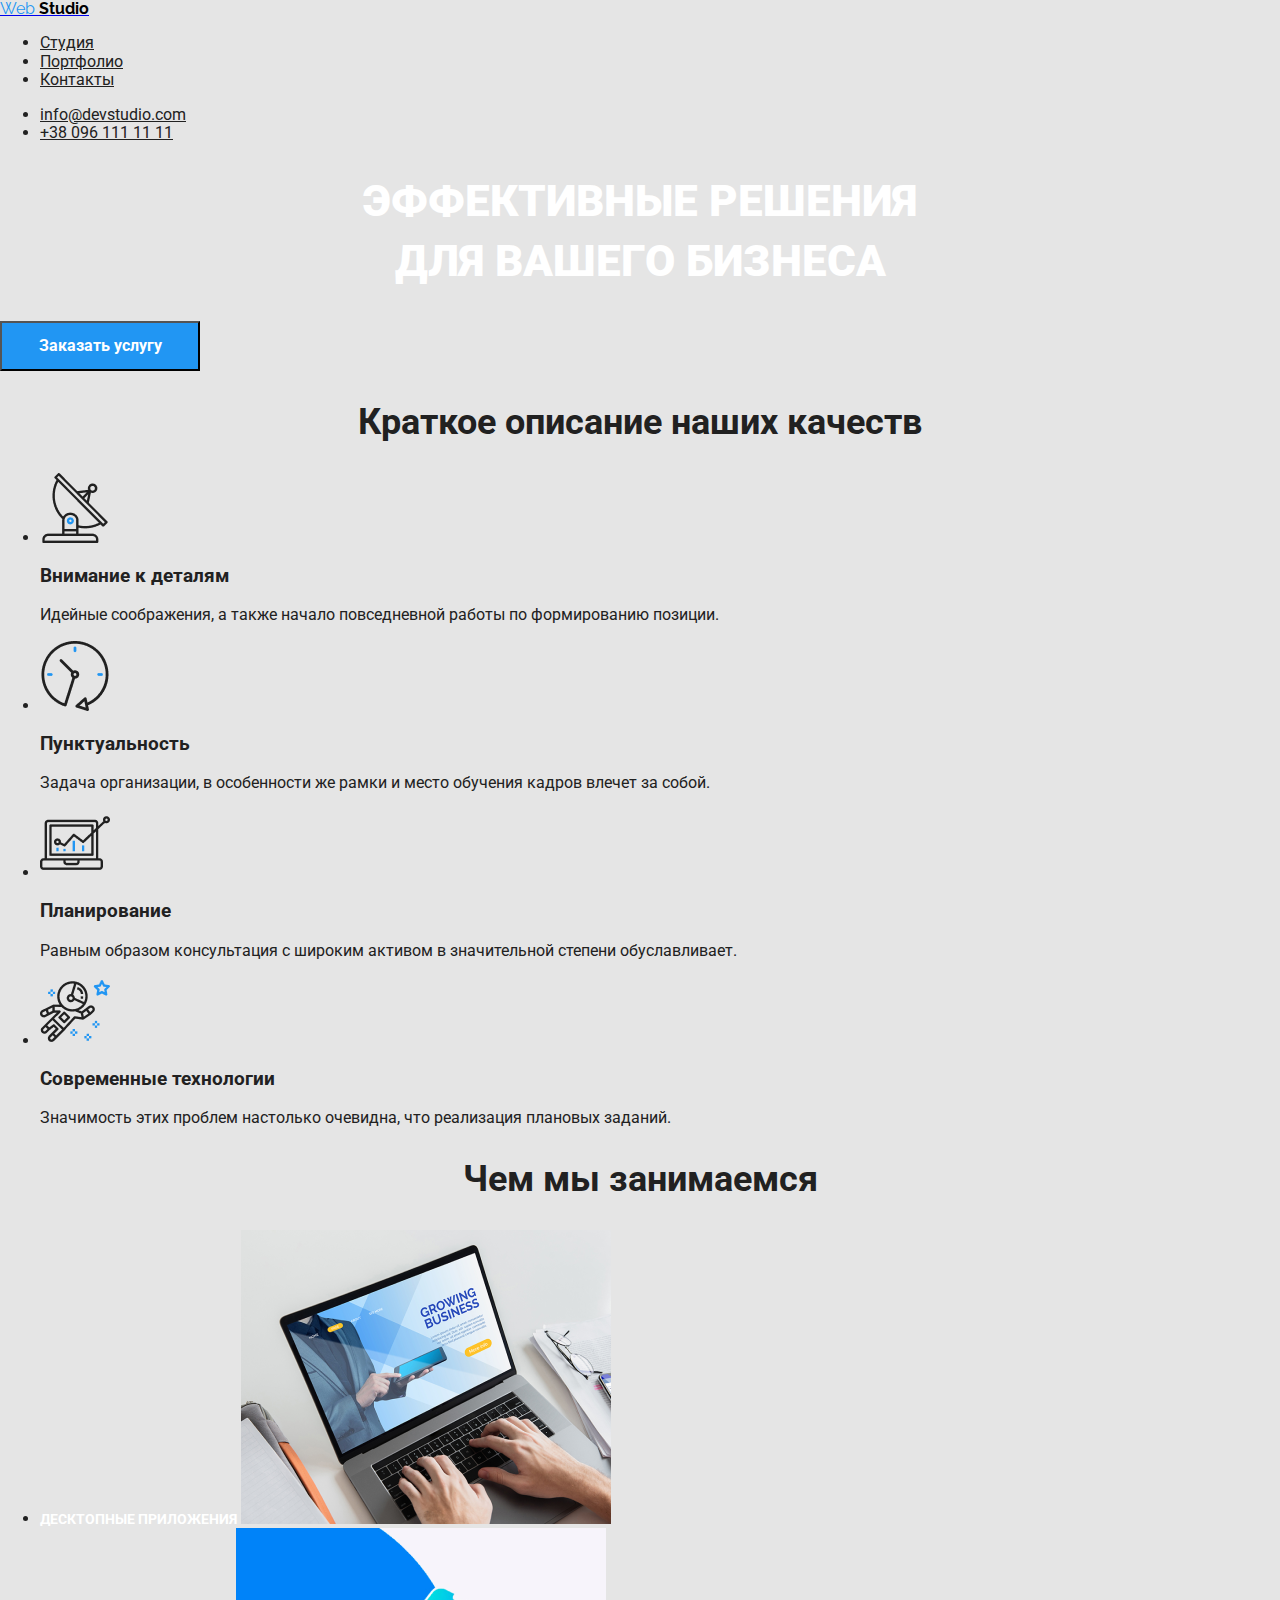
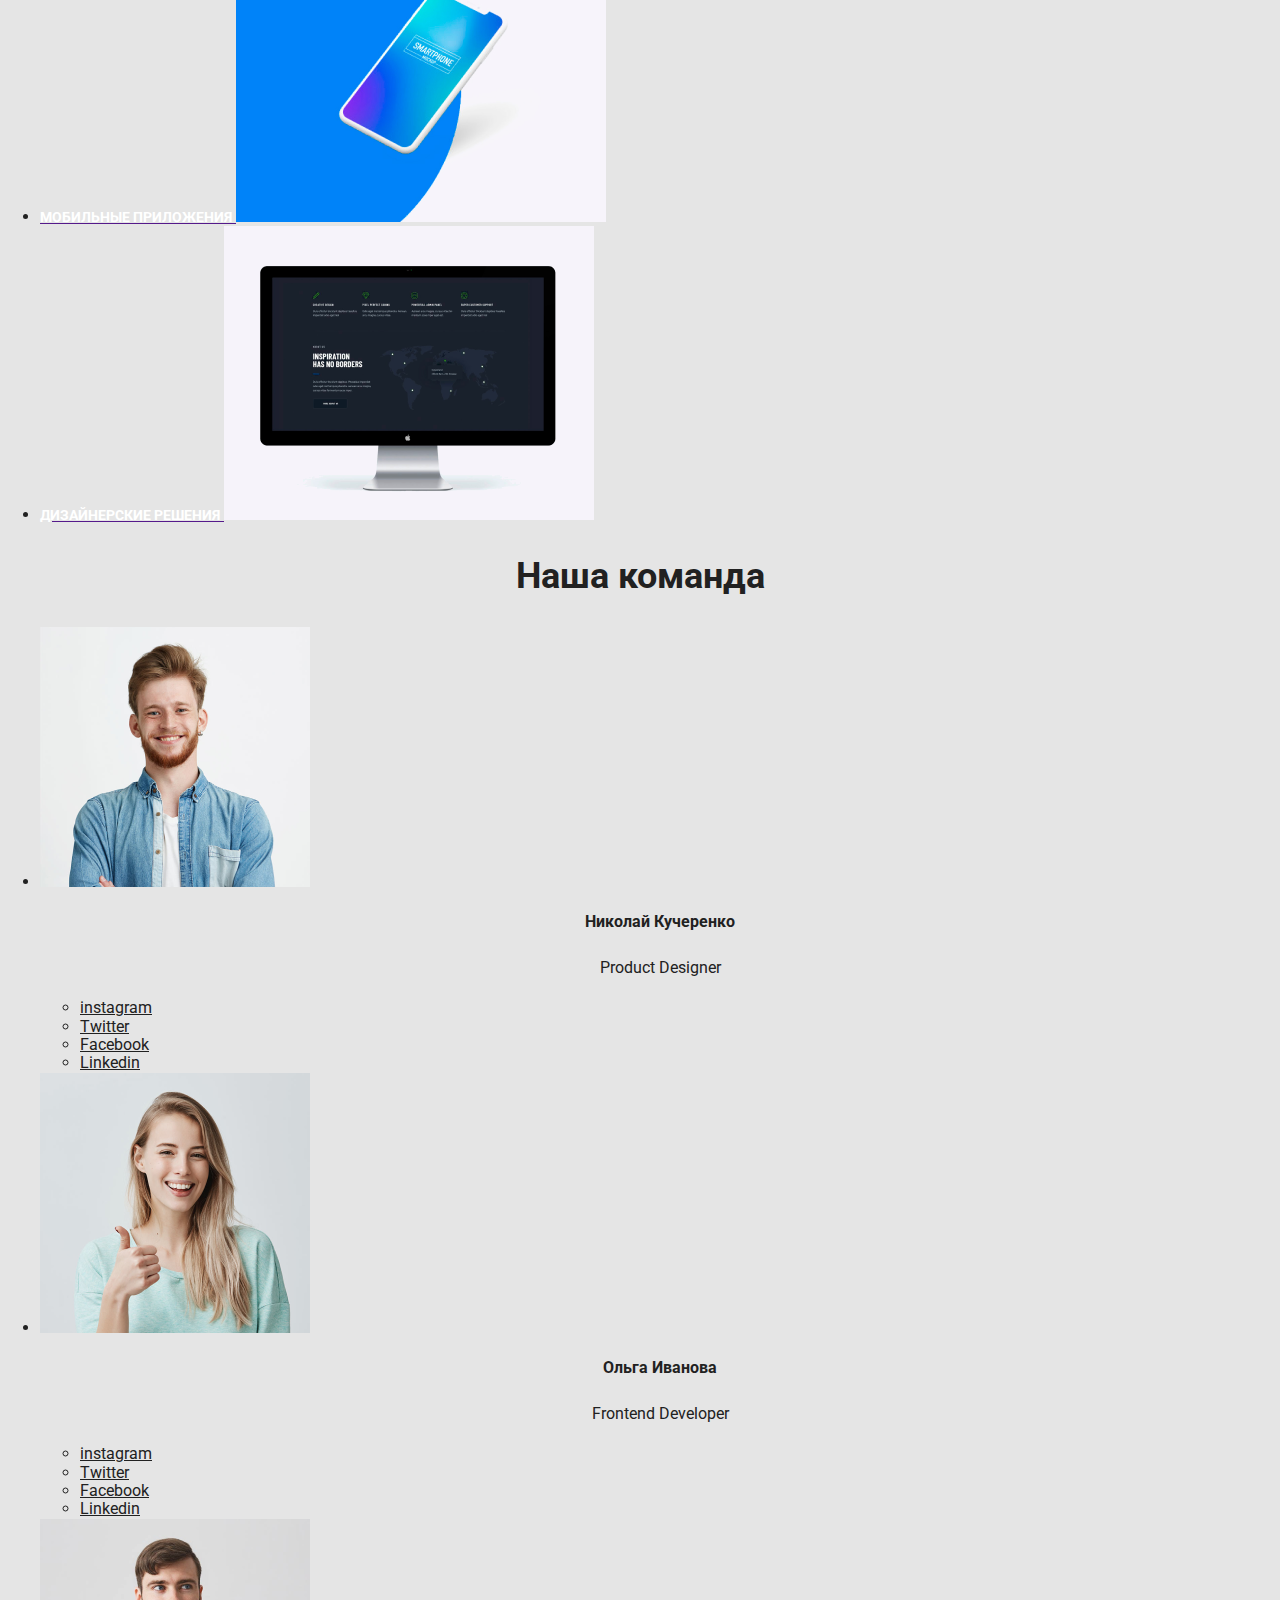
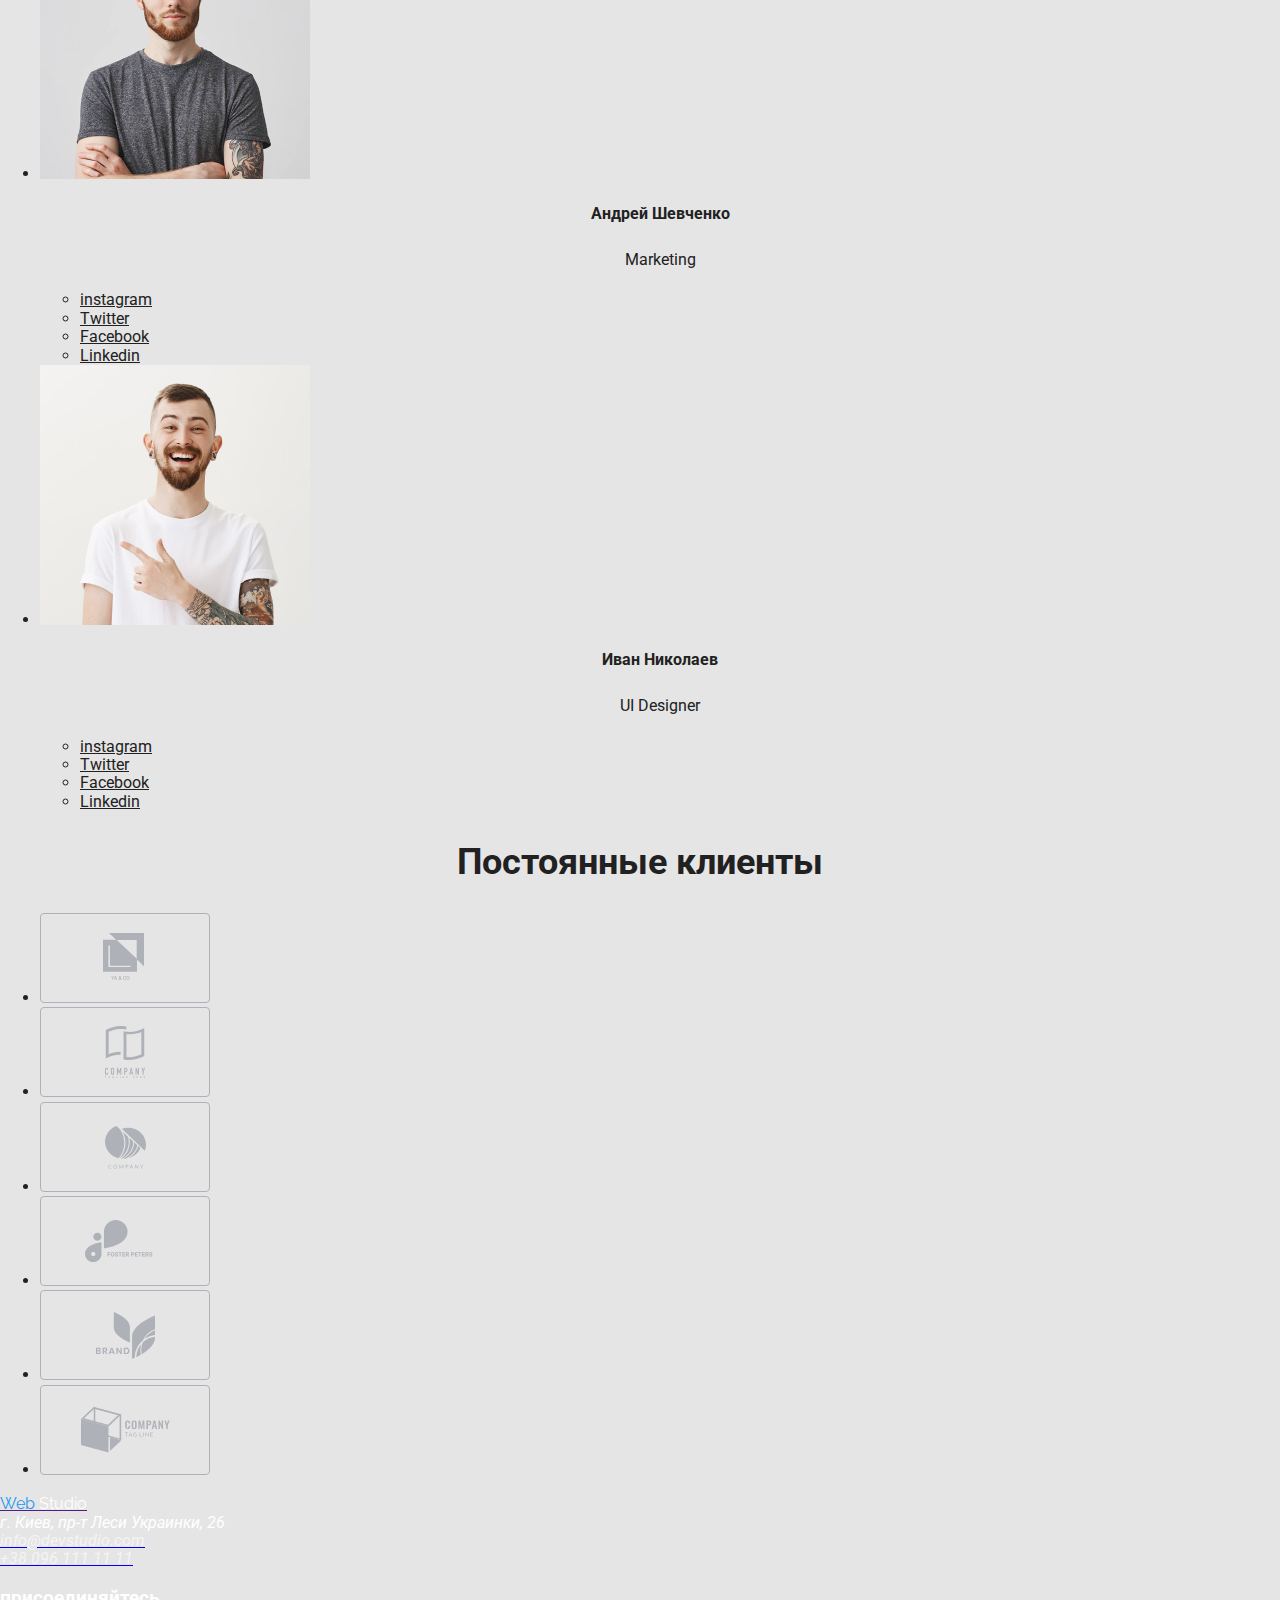
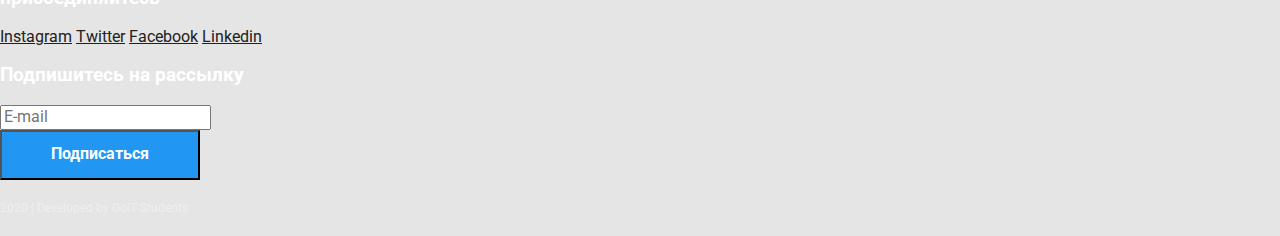
<file: index.html>
<!DOCTYPE html>
<html lang="en">
  <head>
    <meta charset="UTF-8" />
    <meta name="viewport" content="width=device-width, initial-scale=1.0" />
    <title>Document</title>
    <link href="https://fonts.googleapis.com/css2?family=Raleway:wght@100;400;700&family=Roboto:wght@100;400;700&display=swap"
      rel="stylesheet">
      <link rel="stylesheet" href="https://cdnjs.cloudflare.com/ajax/libs/modern-normalize/0.6.0/modern-normalize.min.css">
    <link rel="stylesheet" href="./css/styles.css" />
  </head>
  <body>
    <header>
      <nav>
        <a href=" ./">
          <span class="web-logo">Web</span> <span class="logo">Studio</span>
        </a>

        <ul class="contact list">
          <li>
            <a href="./" class="link ">Студия</a>
          </li>
          <li>
            <a href="./portfolio.html" class="link">Портфолио</a>
          </li>
          <li>
            <a href="" class="link">Контакты</a>
          </li>
        </ul>
        <ul class="list">
          <li>
            <a href="info@devstudio.com" class="link">info@devstudio.com</a>
          </li>
          <li>
            <a href="+380961111111" class="link">+38 096 111 11 11</a>
          </li>
        </ul>
      </nav>
    </header>
    <main>
      <section>
        <h1 class="hero-title">
          Эффективные решения <br />
          для вашего бизнеса
        </h1>
        <button type="button" class="button">Заказать услугу</button>
      </section>

      <section class="caption subtitle">
        <h2>Краткое описание наших качеств</h2>
        <ul class="list">
          <li>
            <img src="./image/antenna.png" alt="локатор" width="70" />
            <h3>Внимание к деталям</h3>
            <p>
              Идейные соображения, а также начало повседневной работы по
              формированию позиции.
            </p>
          </li>
          <li>
            <img src="./image/clock.png" alt="часы" width="70" />
            <h3>Пунктуальность</h3>
            <p>
              Задача организации, в особенности же рамки и место обучения кадров
              влечет за собой.
            </p>
          </li>
          <li>
            <img src="./image/diagram.png" alt="диаграмма" width="70" />
            <h3>Планирование</h3>
            <p>
              Равным образом консультация с широким активом в значительной
              степени обуславливает.
            </p>
          </li>
          <li>
            <img src="./image/astronaut.png" alt="космонафт" width="70" />
            <h3>Современные технологии</h3>
            <p>
              Значимость этих проблем настолько очевидна, что реализация
              плановых заданий.
            </p>
          </li>
        </ul>
      </section>

      <section class="caption">
        <h2>Чем мы занимаемся</h2>
        <ul class="list">
          <li>
            <a href=""></a>
              <span class="title-text">Десктопные приложения</span>
              <img src=" ./image/notebook.png" alt="ноутбук" width="370" />
            </a>
          </li>
          <li>
            <a href="">
              <span class="title-text">Мобильные приложения</span>
              <img src="./image/box.png" alt="смартфон" width="370" />
            </a>
          </li>
          <li>
            <a href="">
              <span class="title-text">Дизайнерские решения</span>
              <img src="./image/monitor.png" alt="монитор" width="370" />
            </a>
          </li>
        </ul>
      </section>

      <section class="caption subject">
        <h2>Наша команда</h2>
        <ul class="list">
          <li>
            <img src="./image/JohnSmith.png" alt="foto John" width="270" />
            <h3 class="text-styles" lang="ru">Николай Кучеренко</h3>
            <p class="text-styles" lang="ru">Product Designer</p>
            <ul class="list">
              <li>
                <a href="" class="link">instagram</a>
              </li>
              <li>
                <a href="" class="link">Twitter</a>
              </li>
              <li>
                <a href="" class="link">Facebook</a>
              </li>
              <li>
                <a href="" class="link">Linkedin</a>
              </li>
            </ul>
          </li>
          <li>
            <img src="./image/MartaStewart.png" alt="foto Marta" width="270" />
            <h3 class="text-styles" lang="ru">Ольга Иванова</h3>
            <p class="text-styles" lang="ru">Frontend Developer</p>
            <ul class="list">
              <li>
                <a href="" class="link">instagram</a>
              </li>
              <li>
                <a href="" class="link">Twitter</a>
              </li>
              <li>
                <a href="" class="link">Facebook</a>
              </li>
              <li>
                <a href="" class="link">Linkedin</a>
              </li>
            </ul>
          </li>
          <li>
            <img src="./image/RobertJakis.png" alt="foto Robert" width="270" />
            <h3 class="text-styles" lang="ru">Андрей Шевченко</h3>
            <p class="text-styles" lang="ru">Marketing</p>
            <ul class="list">
              <li>
                <a href="" class="link">instagram</a>
              </li>
              <li>
                <a href="" class="link">Twitter</a>
              </li>
              <li>
                <a href="" class="link">Facebook</a>
              </li>
              <li>
                <a href="" class="link">Linkedin</a>
              </li>
            </ul>
          </li>
          <li>
            <img src="./image/MartinDoe.png" alt="foto Martin" width="270" />
            <h3 class="text-styles" lang="ru">Иван Николаев</h3>
            <p class="text-styles" lang="ru">UI Designer</p>
            <ul class="list">
              <li>
                <a href="" class="link">instagram</a>
              </li>
              <li>
                <a href="" class="link">Twitter</a>
              </li>
              <li>
                <a href="" class="link">Facebook</a>
              </li>
              <li>
                <a href="" class="link">Linkedin</a>
              </li>
            </ul>
          </li>
        </ul>
      </section>

      <section class="caption">
        <h2>Постоянные клиенты</h2>
        <ul class="list">
          <li>
            <a href="" class="list-company">
              <img src="./image/Client-1.svg" alt="Клиент1" />
            </a>
          </li>
          <li>
            <a href="" class="list-company">
              <img src="./image/Client-2.svg" alt="Клиент2" />
            </a>
          </li>
          <li>
            <a href="" class="list-company">
              <img src="./image/Client-3.svg" alt="Клиент3" />
            </a>
          </li>
          <li>
            <a href="" class="list-company">
              <img src="./image/Client-4.svg" alt="Клиент4" />
            </a>
          </li>
          <li>
            <a href="" class="list-company">
              <img src="./image/Client-5.svg" alt="Клиент5" />
            </a>
          </li>
          <li>
            <a href="" class="list-company">
              <img src="./image/Client-6.svg" alt="Клиент6" />
            </a>
          </li>
        </ul>
      </section>
    </main>
    <footer>
      <div class="list">
        <a href="">
          <span class="web-logo">Web</span>
          <span class="logo-wite">Studio</span>
        </a>
        <address>
          <span class="adress">г. Киев, пр-т Леси Украинки, 26</span> <br />
          <a href="mailto:info@devstudio.com"><span class="adress-text">info@devstudio.com</span> </a><br />
          <a href="tel:380961111111"><span class="adress-text">+38 096 111 11 11</span> </a>
        </address>
      </div>
      <div>
        <h3 class="list-text">присоединяйтесь</h3>
        <a href="" class="link">Instagram</a>
        <a href="" class="link">Twitter</a>
        <a href="" class="link">Facebook</a>
        <a href="" class="link">Linkedin</a>
      </div>
      <div>
        <h3 class="list-text">Подпишитесь на рассылку</h3>
        <input type="text" placeholder="E-mail" name="Email" id="Email-input" />
        <input type="submit" class="button dropdown" value="Подписаться" />
      </div>
          <p>
            <span class="copyright">2020 | Developed by GoIT Students</span>
          </p>
    </footer>
  </body>
</html>
</file>
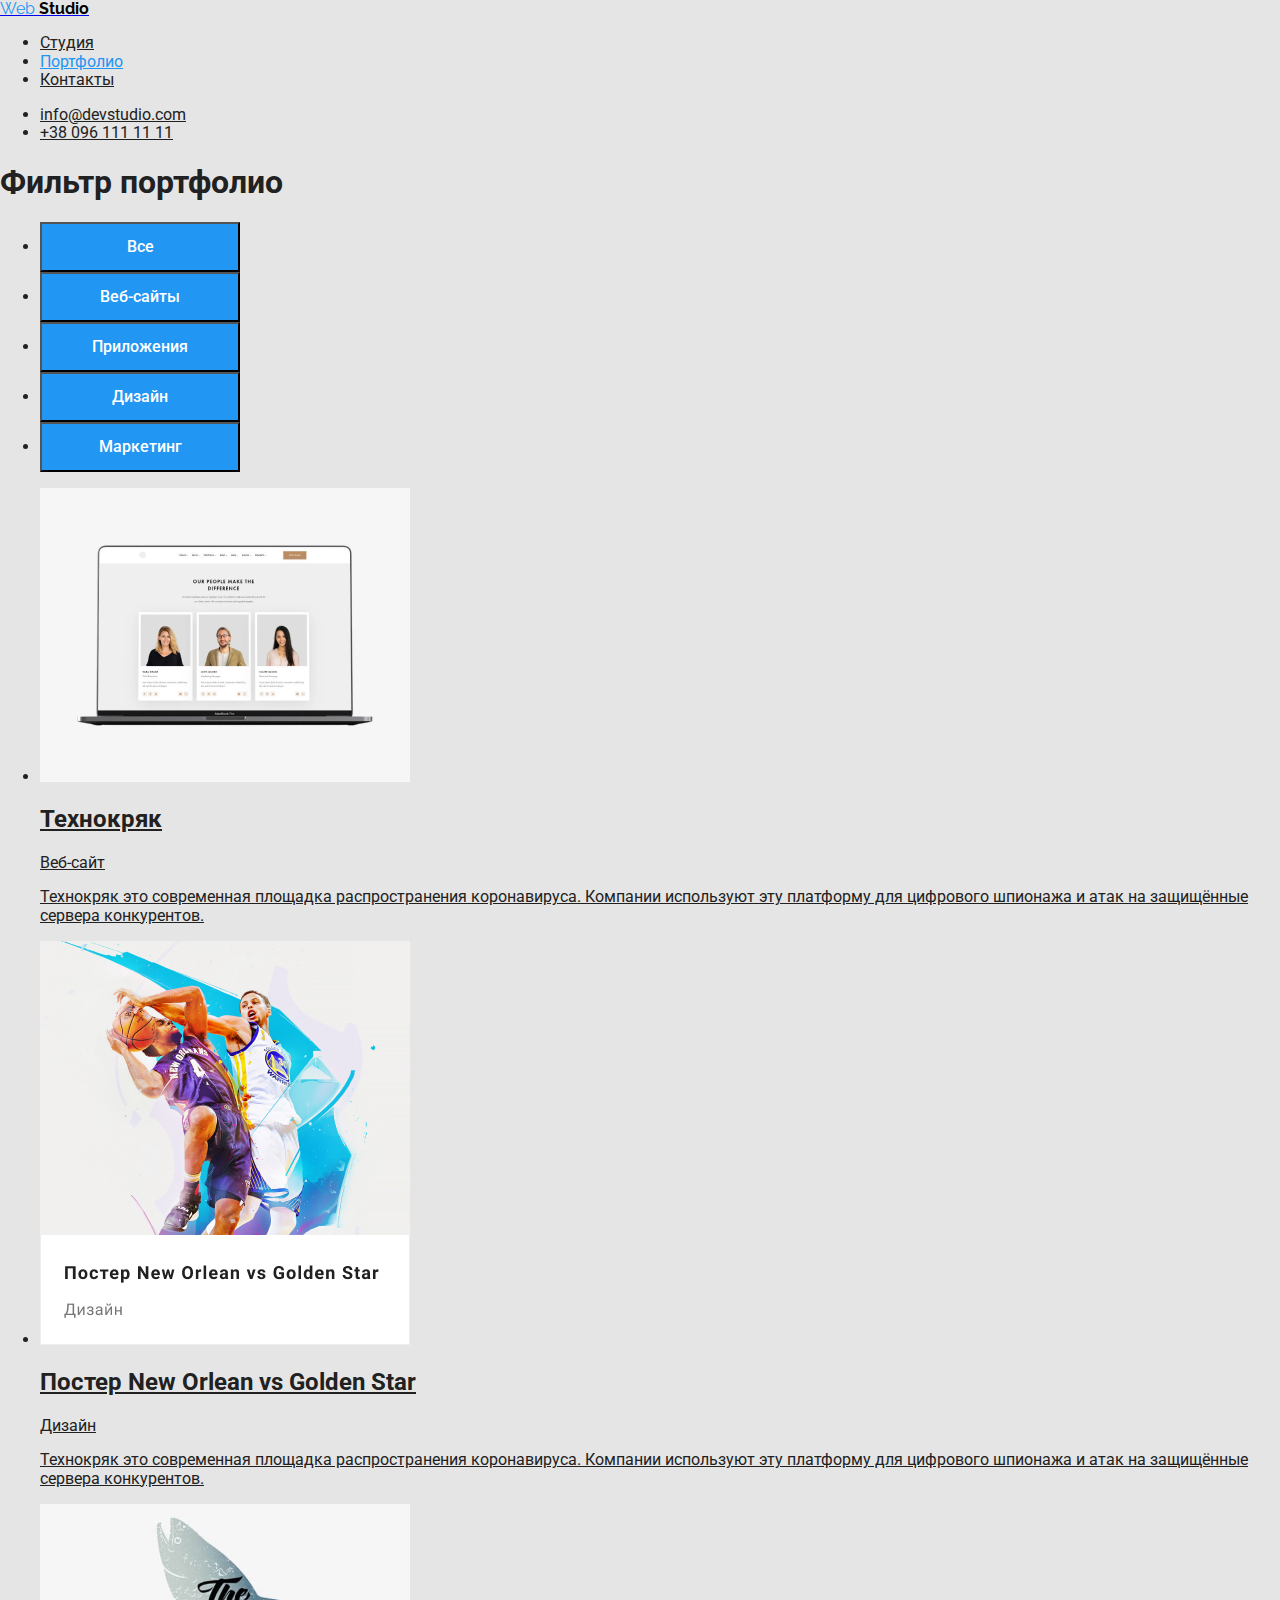
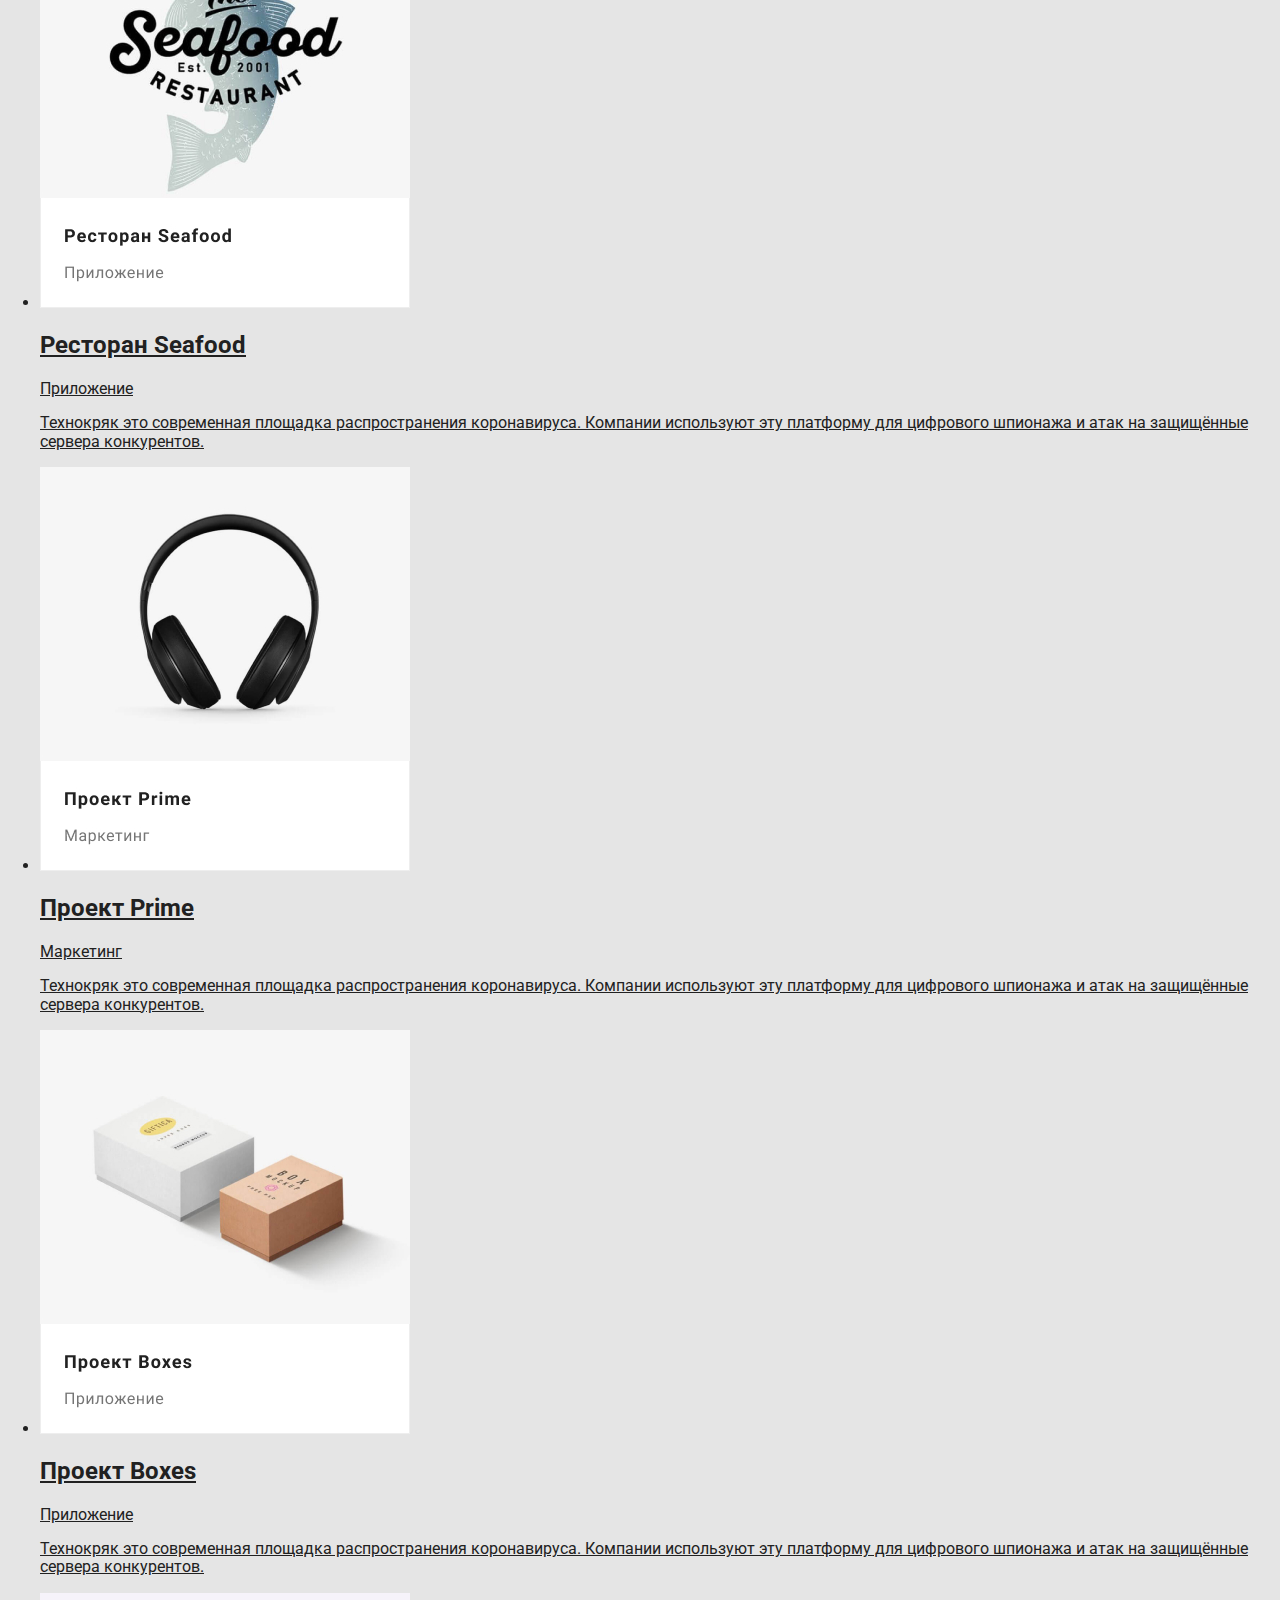
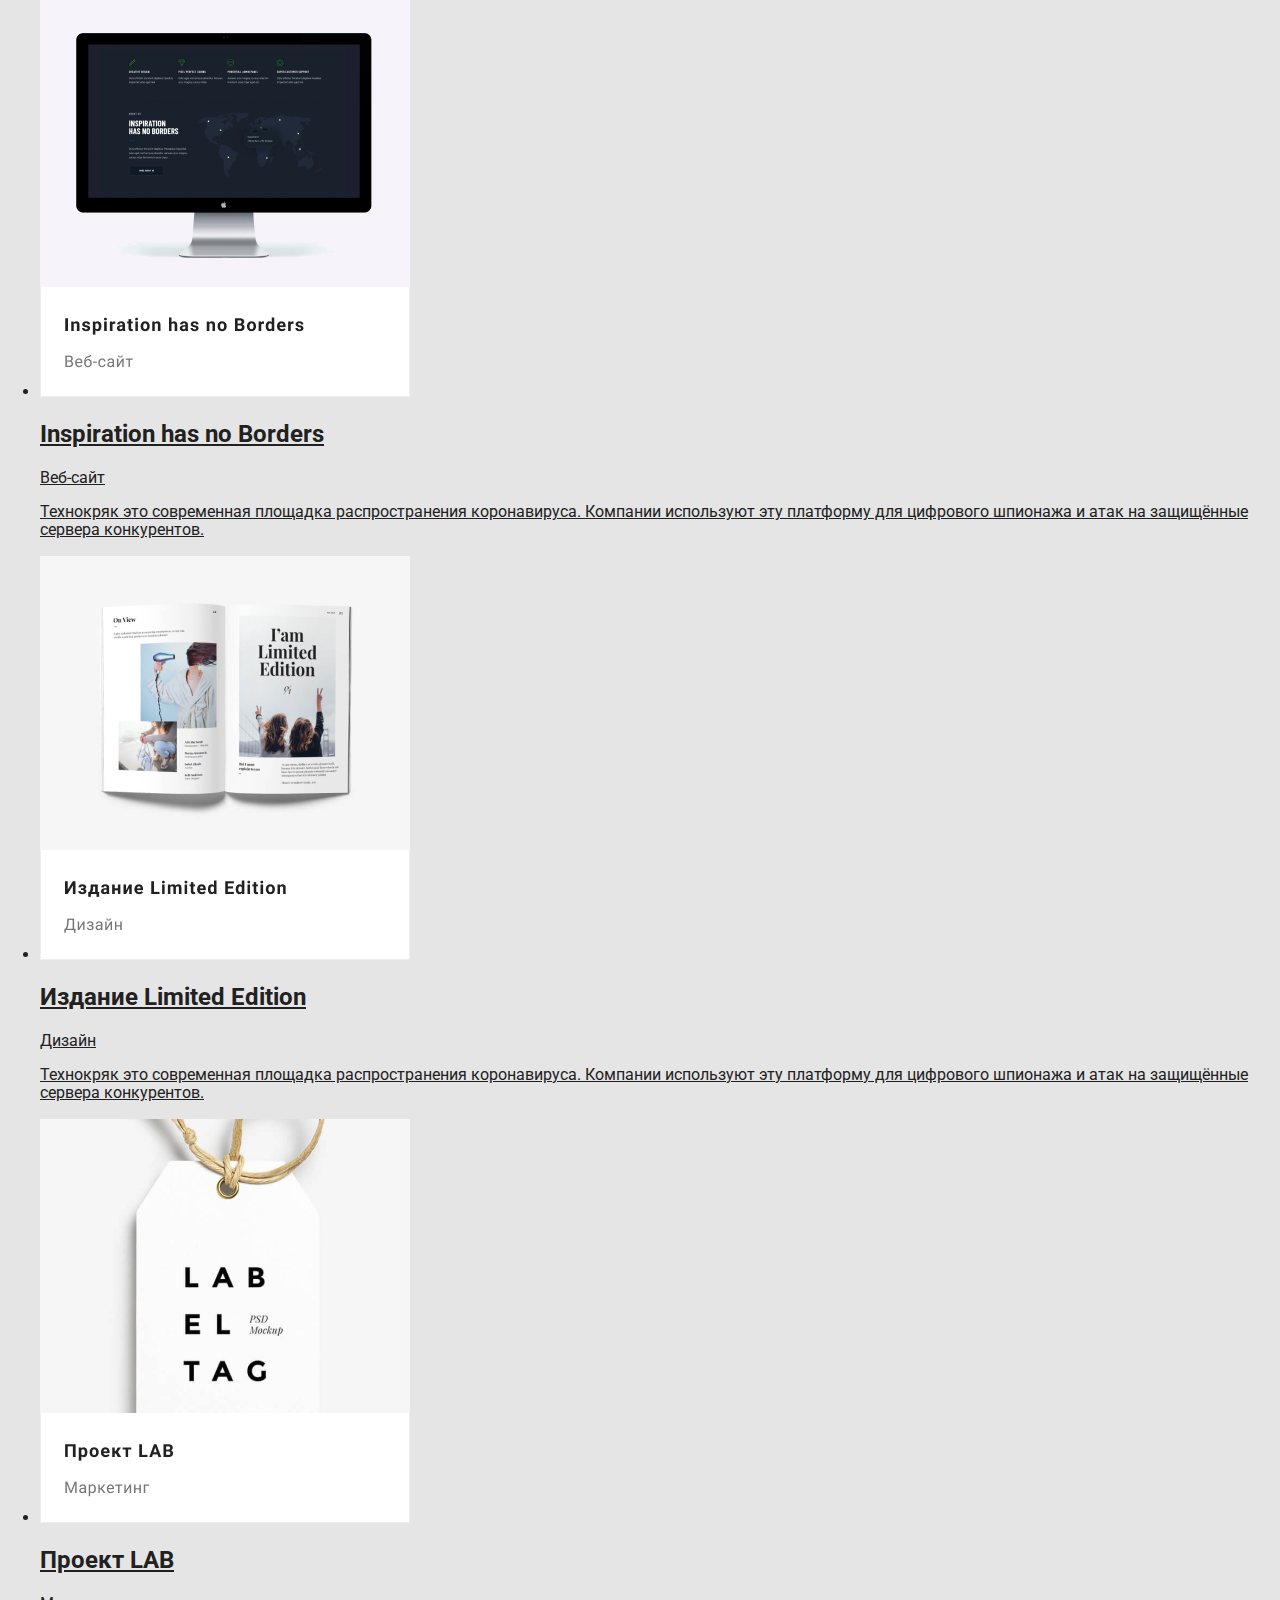
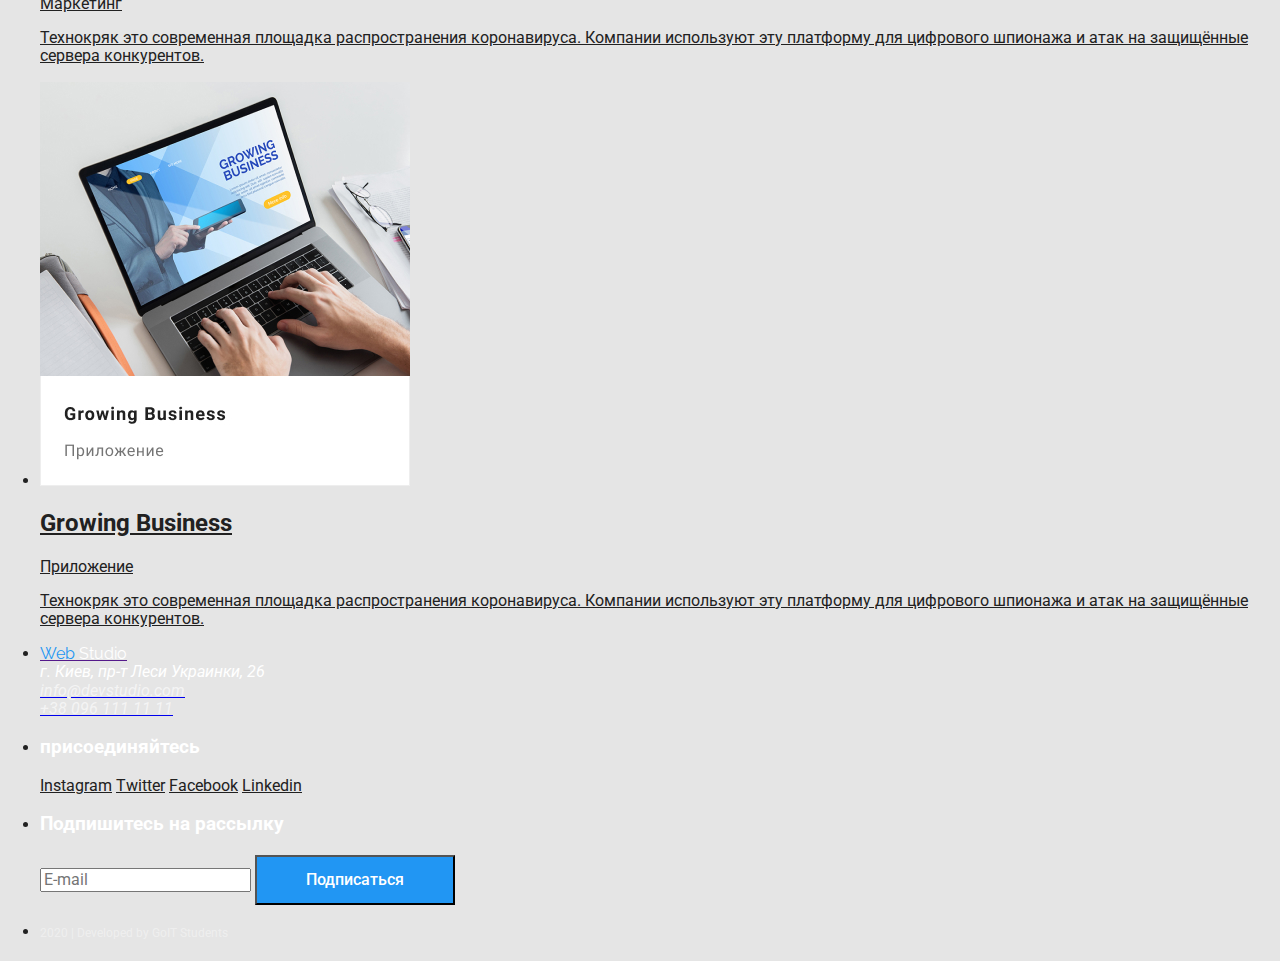
<file: portfolio.html>
<!DOCTYPE html>
<html lang="en">
  <head>
    <meta charset="UTF-8" />
    <meta name="viewport" content="width=device-width, initial-scale=1.0" />
    <title>Document</title>
    <link
      href="https://fonts.googleapis.com/css2?family=Raleway:wght@100;400;700&family=Roboto:wght@100;400;700&display=swap"
      rel="stylesheet"
    />
    <link
      rel="stylesheet"
      href="https://cdnjs.cloudflare.com/ajax/libs/modern-normalize/0.6.0/modern-normalize.min.css"
    />
    <link rel="stylesheet" href="./css/styles.css" />
  </head>

  <body>
    <header>
      <nav>
        <a href=" ./">
          <span class="web-logo">Web</span> <span class="logo">Studio</span>
        </a>

        <ul class="contact list">
          <li>
            <a href="./" class="link">Студия</a>
          </li>
          <li>
            <a href="" class="link current">Портфолио</a>
          </li>
          <li>
            <a href="./" class="link">Контакты</a>
          </li>
        </ul>
        <ul class="list">
          <li>
            <a href="info@devstudio.com" class="link">info@devstudio.com</a>
          </li>
          <li>
            <a href="+380961111111" class="link">+38 096 111 11 11</a>
          </li>
        </ul>
      </nav>
    </header>
    <main>
      <section>
        <h1>Фильтр портфолио</h1>
        <ul class="list">
          <li>
            <button type="button" class="button">Все</button>
          </li>
          <li>
            <button type="button" class="button">Веб-сайты</button>
          </li>
          <li>
            <button type="button" class="button">Приложения</button>
          </li>
          <li>
            <button type="button" class="button">Дизайн</button>
          </li>
          <li>
            <button type="button" class="button">Маркетинг</button>
          </li>
        </ul>

        <ul class="list">
          <li>
            <a href="" class="link">
              <img src="./image/project-1.jpg" alt="Технокряк" width="370" />
              <h2>Технокряк</h2>
              <p>Веб-сайт</p>
              <p>
                Технокряк это современная площадка распространения коронавируса.
                Компании используют эту платформу для цифрового шпионажа и атак
                на защищённые сервера конкурентов.
              </p>
            </a>
          </li>
          <li>
            <a href="" class="link">
              <img
                src="./image/project-2.jpg"
                alt="Постер New Orlean vs Golden Star"
                width="370"
              />
              <h2>Постер New Orlean vs Golden Star</h2>
              <p>Дизайн</p>
              <p>
                Технокряк это современная площадка распространения коронавируса.
                Компании используют эту платформу для цифрового шпионажа и атак
                на защищённые сервера конкурентов.
              </p>
            </a>
          </li>
          <li>
            <a href="" class="link">
              <img
                src="./image/project-3.jpg"
                alt="Ресторан Seafood"
                width="370"
              />
              <h2>Ресторан Seafood</h2>
              <p>Приложение</p>
              <p>
                Технокряк это современная площадка распространения коронавируса.
                Компании используют эту платформу для цифрового шпионажа и атак
                на защищённые сервера конкурентов.
              </p>
            </a>
          </li>
          <li>
            <a href="" class="link">
              <img src="./image/project-4.jpg" alt="Проект Prime" width="370" />
              <h2>Проект Prime</h2>
              <p>Маркетинг</p>
              <p>
                Технокряк это современная площадка распространения коронавируса.
                Компании используют эту платформу для цифрового шпионажа и атак
                на защищённые сервера конкурентов.
              </p>
            </a>
          </li>
          <li>
            <a href="" class="link">
              <img src="./image/project-5.jpg" alt="Проект Boxes" width="370" />
              <h2>Проект Boxes</h2>
              <p>Приложение</p>
              <p>
                Технокряк это современная площадка распространения коронавируса.
                Компании используют эту платформу для цифрового шпионажа и атак
                на защищённые сервера конкурентов.
              </p>
            </a>
          </li>
          <li>
            <a href="" class="link">
              <img
                src="./image/project-6.jpg"
                alt="Inspiration has no Borders"
                width="370"
              />
              <h2>Inspiration has no Borders</h2>
              <p>Веб-сайт</p>
              <p>
                Технокряк это современная площадка распространения коронавируса.
                Компании используют эту платформу для цифрового шпионажа и атак
                на защищённые сервера конкурентов.
              </p>
            </a>
          </li>
          <li>
            <a href="" class="link">
              <img
                src="./image/project-7.jpg"
                alt="Издание Limited Edition"
                width="370"
              />
              <h2>Издание Limited Edition</h2>
              <p>Дизайн</p>
              <p>
                Технокряк это современная площадка распространения коронавируса.
                Компании используют эту платформу для цифрового шпионажа и атак
                на защищённые сервера конкурентов.
              </p>
            </a>
          </li>
          <li>
            <a href="" class="link">
              <img src="./image/project-8.jpg" alt="Проект LAB" width="370" />
              <h2>Проект LAB</h2>
              <p>Маркетинг</p>
              <p>
                Технокряк это современная площадка распространения коронавируса.
                Компании используют эту платформу для цифрового шпионажа и атак
                на защищённые сервера конкурентов.
              </p>
            </a>
          </li>
          <li>
            <a href="" class="link">
              <img
                src="./image/project-9.jpg"
                alt="Growing Business"
                width="370"
              />
              <h2>Growing Business</h2>
              <p>Приложение</p>
              <p>
                Технокряк это современная площадка распространения коронавируса.
                Компании используют эту платформу для цифрового шпионажа и атак
                на защищённые сервера конкурентов.
              </p>
            </a>
          </li>
        </ul>
      </section>
    </main>
    <footer>
      <ul class="list">
        <li>
          <a href="">
            <span class="web-logo">Web</span>
            <span class="logo-wite">Studio</span>
          </a>
          <address>
            <span class="adress">г. Киев, пр-т Леси Украинки, 26</span> <br />
            <a href="mailto:info@devstudio.com">
              <span class="adress-text">info@devstudio.com</span>
            </a>
            <br />
            <a href="tel:380961111111">
              <span class="adress-text">+38 096 111 11 11</span>
            </a>
          </address>
        </li>
        <li>
          <h3 class="list-text">присоединяйтесь</h3>
          <a href="" class="link">Instagram</a>
          <a href="" class="link">Twitter</a>
          <a href="" class="link">Facebook</a>
          <a href="" class="link">Linkedin</a>
        </li>
        <li>
          <h3 class="list-text">Подпишитесь на рассылку</h3>
          <input
            type="text"
            placeholder="E-mail"
            name="Email"
            id="Email-input"
          />
          <input type="submit" class="button" value="Подписаться" />
        </li>
        <li>
          <p>
            <span class="copyright">2020 | Developed by GoIT Students</span>
          </p>
        </li>
      </ul>
    </footer>
  </body>
</html>
</file>
<file: css/styles.css>
:root {
  --primary-text-color: #212121;
  --title-text-color: #757575;
  --accent-color: #2196f3;
  --primacy-white-color: #ffffff;
}

body {
  color: var(--primary-text-color);
  font-family: roboto, sans-serif;
  background-color: #e5e5e5;
}

/* logotype */

.web-logo {
  color: var(--accent-color);
  font-family: raleway, sans-serif;
}

.logo-wite {
  color: var(--primacy-white-color);
  font-family: raleway, sans-serif;
}

.logo {
  color: #000000;
  font-family: raleway, sans-serif;
  font-weight: 700;
}

.text-styles {
  font-size: 16px;
  line-height: 1.88;
  text-align: center;
}
/* headers */

h2,
h3 {
  color: var(--primary-text-color);
}

/* navigation */
.contact .list {
  color: var(--primary-text-color);
  font-weight: 500;
  font-size: 14px;
  line-height: 1.14;
}

.link:focus {
  color: var(--accent-color);
}

.contact .link.current {
  color: var(--accent-color);
}

/* section1 */

.hero-title {
  color: var(--primacy-white-color);
  font-weight: 900;
  font-size: 44px;
  line-height: 1.36;
  text-align: center;
  text-transform: uppercase;
}
/* filter portfolio */

.button {
  width: 200px;
  height: 50px;
  background-color: var(--accent-color);
  color: var(--primacy-white-color);
  font-weight: 700;
  font-size: 16px;
  line-height: 1.88;
  text-align: center;
}

.button:hover {
  color: var(--accent-color);
}

.list .button {
  font-weight: 500;
  font-size: 16px;
  line-height: 1.63;
  text-align: center;
}

/* section portfolio */
.list > h2 {
  font-weight: 700;
  font-size: 18px;
  line-height: 2;
}

/* section2 */

.caption.subtitul > h3 {
  font-weight: 700;
  font-size: 14px;
  line-height: 1.14;
  text-transform: uppercase;
}

.caption.subtitul > p {
  font-size: 14px;
  line-height: 1.71;
}

/* section3 */

.caption > h2 {
  font-weight: 700;
  font-size: 36px;
  line-height: 1.17;
  text-align: center;
}

.title-text {
  color: var(--primacy-white-color);
  font-weight: 700;
  font-size: 14px;
  line-height: 1.14;
  text-align: center;
  text-transform: uppercase;
}

/* section4 */

.caption .subject > h3 {
  font-weight: 500;
}

/* section5 */
.list-company:hover .list-company:focus {
  background-color: var(--accent-color);
}

/* social network */

.link {
  color: var(--primary-text-color);
}
.link:hover,
.link:focus {
  color: var(--accent-color);
}

/* footer */

.list-text {
  color: var(--primacy-white-color);
}

.button.dropdown {
  font-weight: 700;
  font-size: 16px;
  line-height: 1.88;
  display: flex;
  align-items: center;
  text-align: center;
}

.adress {
  color: var(--primacy-white-color);
}

.adress-text {
  color: rgba(255, 255, 255, 0.6);
}

.copyright {
  font-size: 12px;
  line-height: 2;
  text-align: center;
  color: rgba(255, 255, 255, 0.4);
}
</file>
